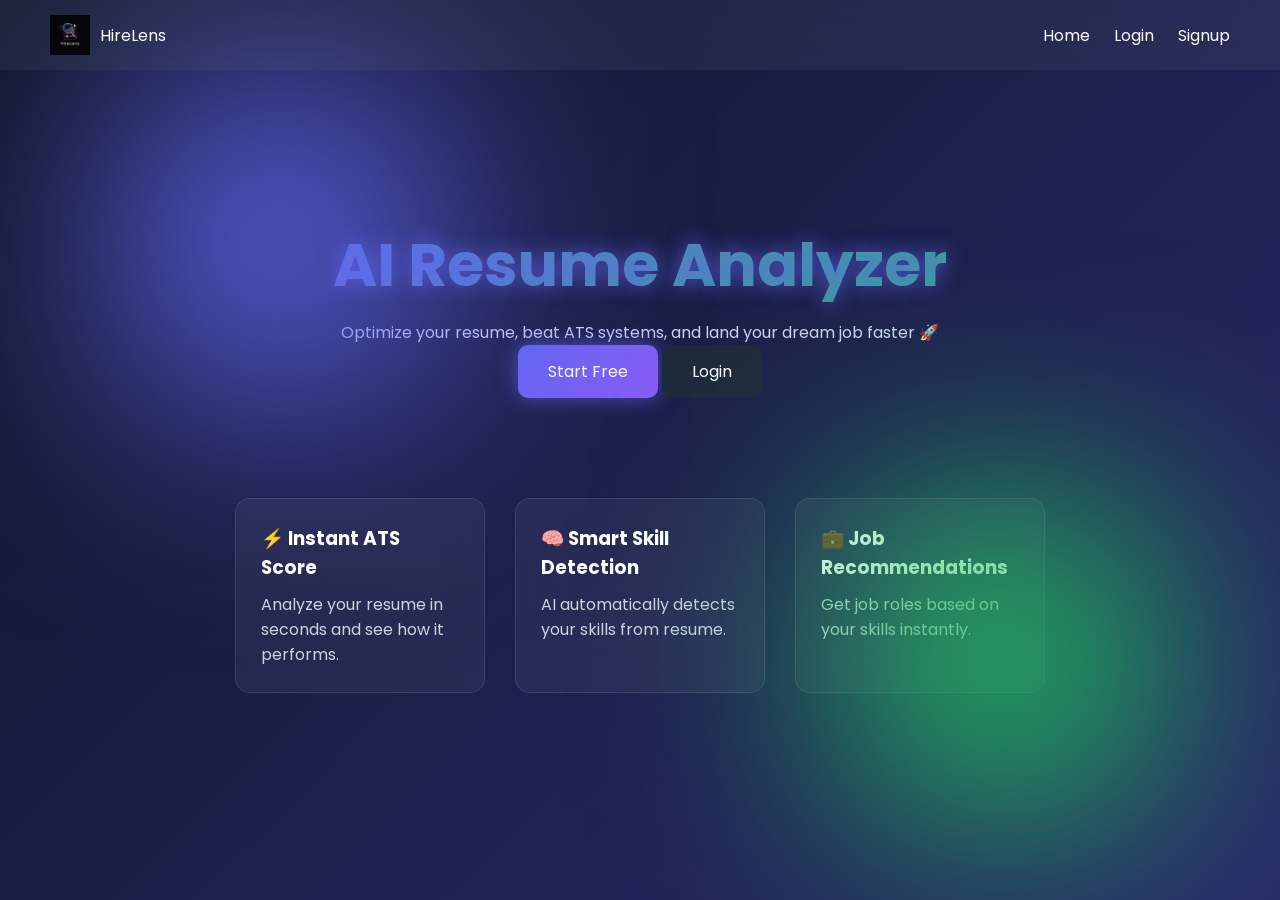
<file: templates/home.html>
<!DOCTYPE html>
<html>

<head>

<link href="https://fonts.googleapis.com/css2?family=Poppins:wght@300;400;600;700&display=swap" rel="stylesheet">
<title>HireLens</title>
<link rel="stylesheet" href="/static/style.css">

</head>

<body>

<div class="navbar">

<div class="nav-left">
<img src="/static/logo.png">
<span>HireLens</span>
</div>

<div class="nav-right">
<a href="/">Home</a>
<a href="/login">Login</a>
<a href="/signup">Signup</a>
</div>

</div>

<div class="hero">

<h1 class="gradient-text">AI Resume Analyzer</h1>

<p>Optimize your resume, beat ATS systems, and land your dream job faster 🚀</p>

<div class="buttons">

<a href="/signup"><button class="primary">Start Free</button></a>

<a href="/login"><button class="secondary">Login</button></a>

</div>

</div>

<div class="features">

<div class="feature-card">
<h3>⚡ Instant ATS Score</h3>
<p>Analyze your resume in seconds and see how it performs.</p>
</div>

<div class="feature-card">
<h3>🧠 Smart Skill Detection</h3>
<p>AI automatically detects your skills from resume.</p>
</div>

<div class="feature-card">
<h3>💼 Job Recommendations</h3>
<p>Get job roles based on your skills instantly.</p>
</div>

</div>

</body>

</html>
</file>
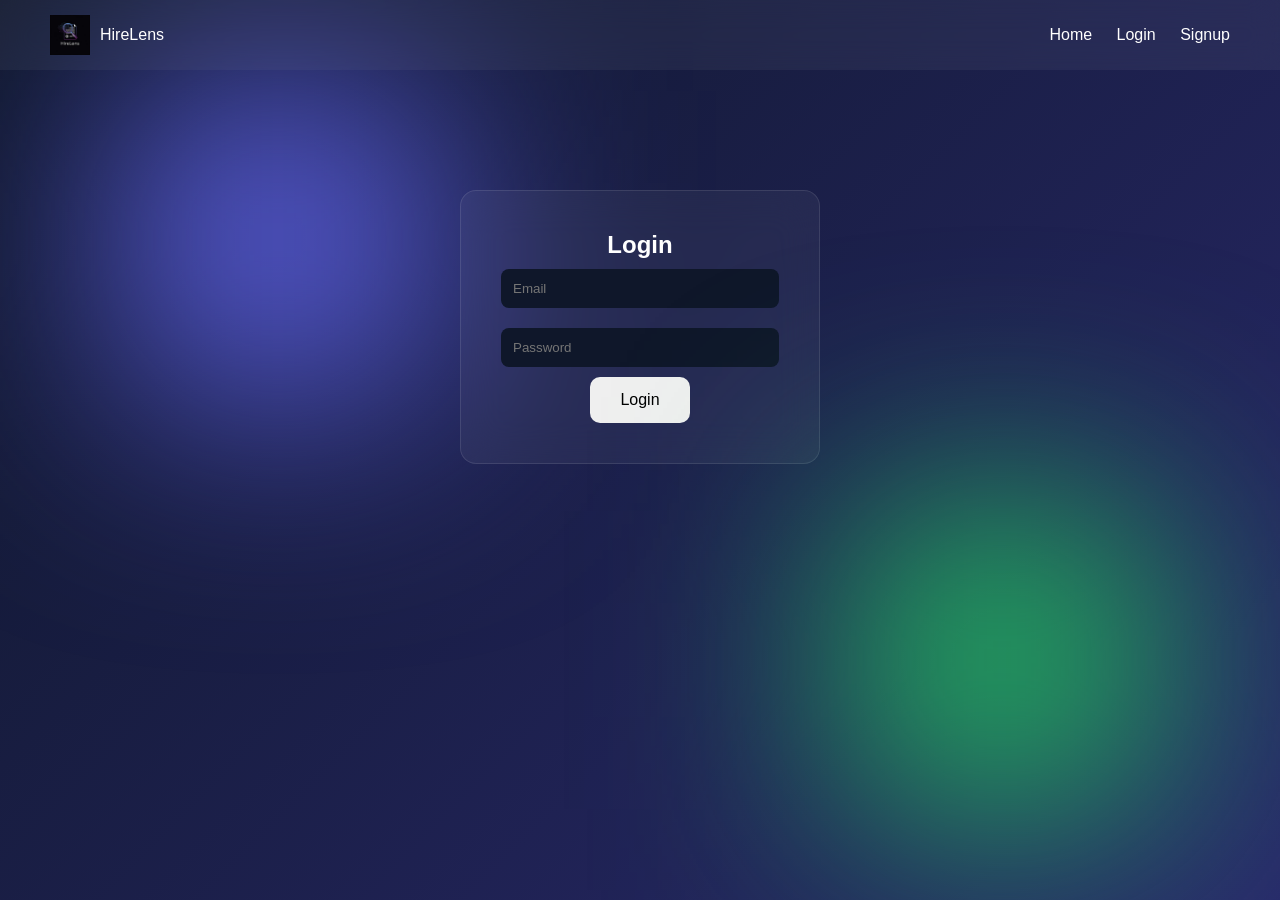
<file: templates/login.html>
<!DOCTYPE html>
<html>

<head>

<title>Login</title>
<link rel="stylesheet" href="/static/style.css">

</head>

<body>

<div class="navbar">

<div class="nav-left">
<img src="/static/logo.png">
<span>HireLens</span>
</div>

<div class="nav-right">
<a href="/">Home</a>
<a href="/login">Login</a>
<a href="/signup">Signup</a>
</div>

</div>

<div class="auth">

<h2>Login</h2>

<form method="POST">

<input type="email" placeholder="Email" required>

<input type="password" placeholder="Password" required>

<button type="submit">Login</button>

</form>

</div>

</body>

</html>
</file>
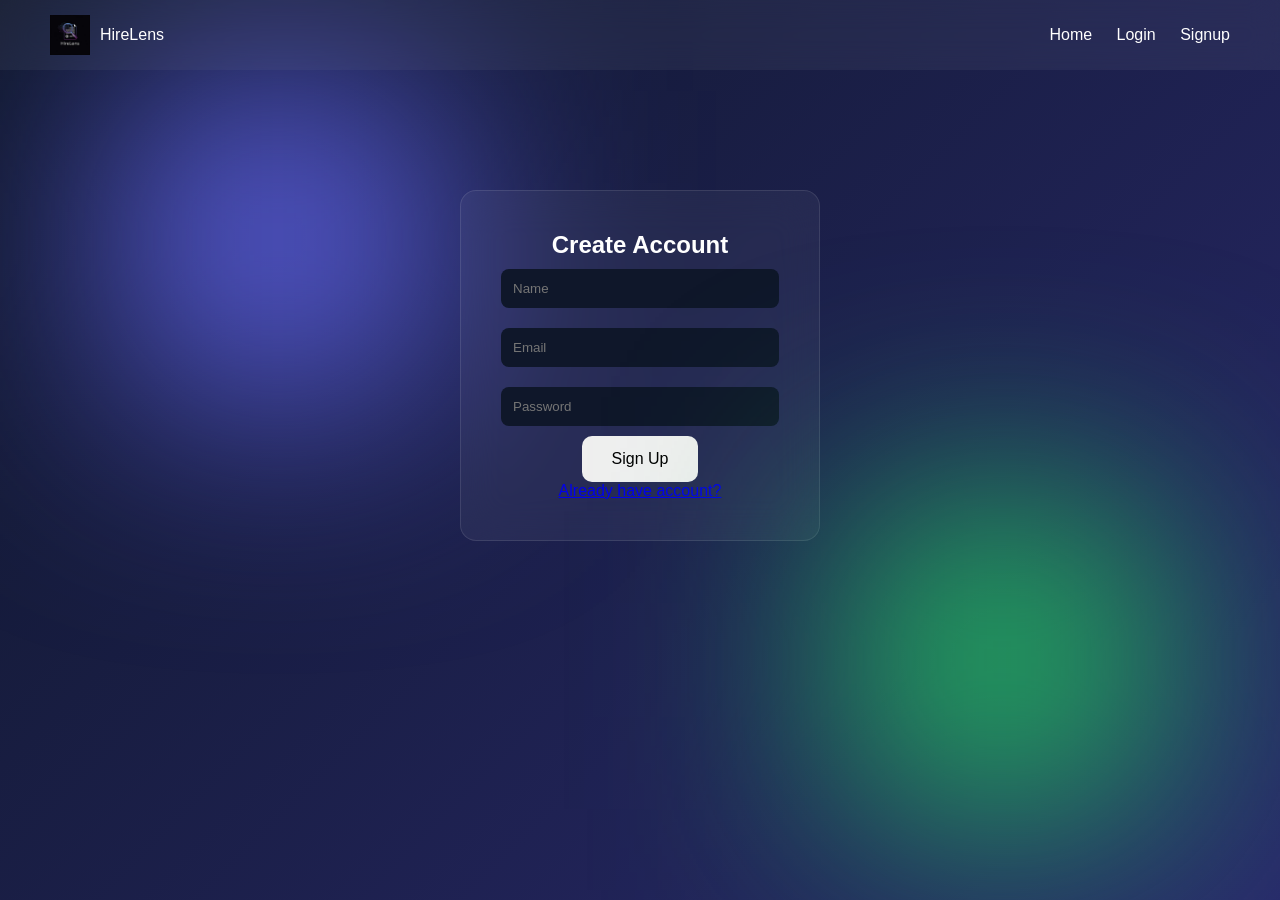
<file: templates/signup.html>
<!DOCTYPE html>
<html>

<head>

<title>Signup</title>
<link rel="stylesheet" href="/static/style.css">

</head>

<body>

<div class="navbar">

<div class="nav-left">
<img src="/static/logo.png">
<span>HireLens</span>
</div>

<div class="nav-right">
<a href="/">Home</a>
<a href="/login">Login</a>
<a href="/signup">Signup</a>
</div>

</div>

<div class="auth">

<h2>Create Account</h2>

<form method="POST">

<input type="text" placeholder="Name" required>

<input type="email" placeholder="Email" required>

<input type="password" placeholder="Password" required>

<button type="submit">Sign Up</button>

</form>

<a href="/login">Already have account?</a>

</div>

</body>

</html>
</file>
<file: static/style.css>
*{
margin:0;
padding:0;
box-sizing:border-box;
font-family: 'Poppins', sans-serif;
}

body{

height:100vh;
background: linear-gradient(-45deg,#0f172a,#1e293b,#312e81,#0f172a);
background-size:400% 400%;
animation: gradient 12s ease infinite;
color:white;

}

/* animated gradient */

@keyframes gradient{

0%{background-position:0% 50%;}
50%{background-position:100% 50%;}
100%{background-position:0% 50%;}

}

/* floating blobs */

body::before{

content:"";
position:absolute;
width:300px;
height:300px;
background:#6366f1;
filter:blur(120px);
top:10%;
left:10%;

}

body::after{

content:"";
position:absolute;
width:300px;
height:300px;
background:#22c55e;
filter:blur(120px);
bottom:10%;
right:10%;

}

/* hero section */

.hero{

text-align:center;
margin-top:150px;
animation: fadeIn 1.5s;

}

.logo{

width:120px;
margin-bottom:20px;

}

.hero h1{

font-size:60px;
font-weight:700;
text-shadow:0 0 20px rgba(99,102,241,0.8);

}

.hero p{

margin-top:10px;
color:#cbd5f5;

}

/* buttons */

button{

padding:14px 30px;
border:none;
border-radius:10px;
font-size:16px;
cursor:pointer;
transition:0.3s;

}

.primary{

background:linear-gradient(135deg,#6366f1,#8b5cf6);
color:white;
box-shadow:0 0 20px rgba(99,102,241,0.7);
transition:0.3s;

}

.primary:hover{

transform:scale(1.05);
box-shadow:0 0 40px rgba(99,102,241,1);

}

.secondary{

background:#1e293b;
color:white;

}

/* auth cards */

.auth{

width:360px;
margin:120px auto;
background:rgba(255,255,255,0.05);
backdrop-filter:blur(20px);
padding:40px;
border-radius:16px;
text-align:center;
border:1px solid rgba(255,255,255,0.1);
animation: fadeIn 1s;

}

.auth input{

width:100%;
padding:12px;
margin:10px 0;
border-radius:8px;
border:none;
background:#0f172a;
color:white;

}

/* dashboard */

.dashboard{

width:800px;
margin:80px auto;
animation: fadeIn 1s;

}

.card{

background:rgba(255,255,255,0.05);
backdrop-filter:blur(20px);
padding:25px;
margin-top:20px;
border-radius:14px;
border:1px solid rgba(255,255,255,0.1);

}

.score{

font-size:40px;
color:#22c55e;

}

/* animation */

@keyframes fadeIn{

from{

opacity:0;
transform:translateY(20px);

}

to{

opacity:1;
transform:translateY(0);

}

}

li{

margin:6px 0;
}
.dashboard{

width:900px;
margin:60px auto;
text-align:center;

}

/* upload card */

.upload-card{

background:rgba(255,255,255,0.05);
padding:40px;
border-radius:16px;
backdrop-filter:blur(20px);
margin-bottom:30px;

}

.upload-area{

display:block;
border:2px dashed #6366f1;
padding:40px;
border-radius:12px;
cursor:pointer;
margin-bottom:20px;
transition:0.3s;

}

.upload-area:hover{

background:rgba(99,102,241,0.1);

}

.upload-area input{

display:block;
margin:auto;

}

.upload-content h3{

font-size:22px;

}

.upload-content p{

color:#cbd5e1;

}

/* results grid */

.results{

display:grid;
grid-template-columns:repeat(2,1fr);
gap:20px;

}

.card{

background:rgba(255,255,255,0.05);
backdrop-filter:blur(20px);
padding:25px;
border-radius:14px;
text-align:left;

}

.card h2{

margin-bottom:10px;

}

.card ul{

padding-left:20px;

}

.score{

font-size:40px;
color:#22c55e;

}

/* navbar */

.navbar{

display:flex;
justify-content:space-between;
align-items:center;
padding:15px 50px;
background:rgba(255,255,255,0.05);
backdrop-filter:blur(15px);
position:sticky;
top:0;

}

.nav-left{

display:flex;
align-items:center;
gap:10px;

}

.nav-left img{

width:40px;

}

.nav-right a{

margin-left:20px;
text-decoration:none;
color:white;
transition:0.3s;

}

.nav-right a:hover{

color:#6366f1;

}

/* gradient text */

.gradient-text{

background:linear-gradient(90deg,#6366f1,#22c55e);
-webkit-background-clip:text;
color:transparent;

}

/* upload fix */

.upload-area input{

display:none;

}

.features{

display:flex;
justify-content:center;
gap:30px;
margin-top:100px;
flex-wrap:wrap;

}

.feature-card{

width:250px;
padding:25px;
border-radius:15px;
background:rgba(255,255,255,0.05);
backdrop-filter:blur(20px);
border:1px solid rgba(255,255,255,0.1);
transition:0.3s;

}

.feature-card:hover{

transform:translateY(-10px) scale(1.03);
box-shadow:0 20px 40px rgba(0,0,0,0.4);

}

.feature-card h3{

margin-bottom:10px;

}

.feature-card p{

color:#cbd5e1;

}

body::before{
animation: float1 6s ease-in-out infinite;
}

body::after{
animation: float2 8s ease-in-out infinite;
}

@keyframes float1{
0%{transform:translateY(0);}
50%{transform:translateY(-40px);}
100%{transform:translateY(0);}
}

@keyframes float2{
0%{transform:translateY(0);}
50%{transform:translateY(40px);}
100%{transform:translateY(0);}
}

/* layout */

.main{
display:flex;
}

/* sidebar */

.sidebar{

width:220px;
height:100vh;
background:rgba(255,255,255,0.05);
backdrop-filter:blur(20px);
padding:30px;
position:fixed;

}

.sidebar h2{
margin-bottom:30px;
}

.sidebar a{

display:block;
margin:15px 0;
color:white;
text-decoration:none;
transition:0.3s;

}

.sidebar a:hover{
color:#6366f1;
}

/* content */

.content{

margin-left:240px;
padding:40px;
width:100%;

}

/* upload */

.upload-card{

background:rgba(255,255,255,0.05);
padding:30px;
border-radius:16px;
margin-bottom:30px;

}

/* grid */

.grid{

display:grid;
grid-template-columns:repeat(2,1fr);
gap:20px;

}

/* cards */

.card{

background:rgba(255,255,255,0.05);
padding:20px;
border-radius:14px;
transition:0.3s;

}

.card:hover{
transform:translateY(-5px);
}

/* score */

.score{

font-size:40px;
color:#22c55e;

}
</file>
